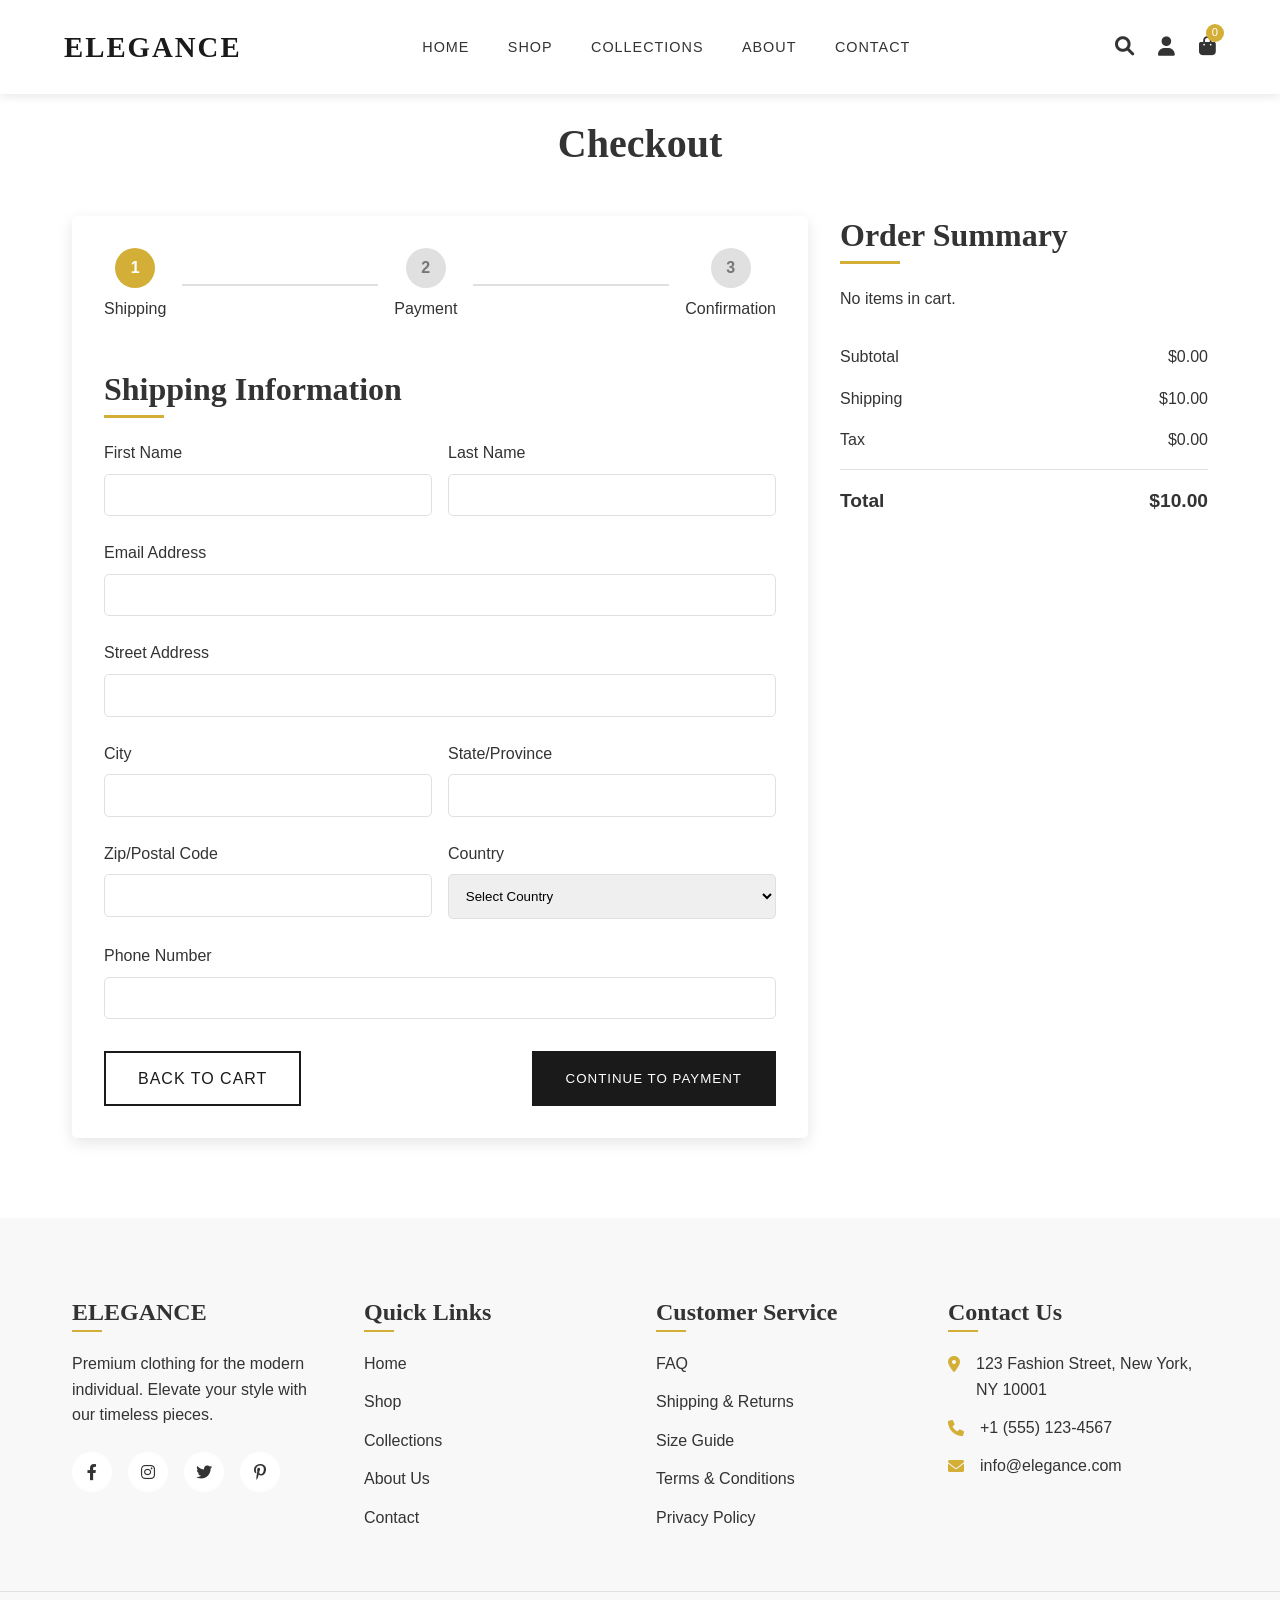
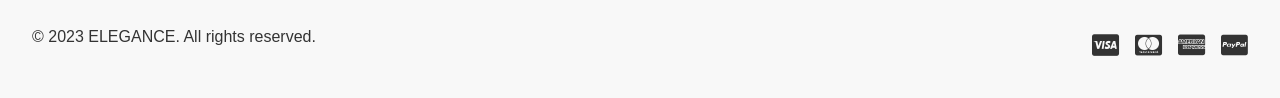
<file: checkout.html>
<!DOCTYPE html>
<html lang="en">
<head>
    <meta charset="UTF-8">
    <meta name="viewport" content="width=device-width, initial-scale=1.0">
    <title>Checkout | ELEGANCE</title>
    <link rel="stylesheet" href="styles.css">
    <link rel="stylesheet" href="https://cdnjs.cloudflare.com/ajax/libs/font-awesome/6.0.0-beta3/css/all.min.css">
</head>
<body>
    <header>
        <nav>
            <div class="logo">ELEGANCE</div>
            <ul class="nav-links">
                <li><a href="index.html">Home</a></li>
                <li><a href="shop.html">Shop</a></li>
                <li><a href="#">Collections</a></li>
                <li><a href="#">About</a></li>
                <li><a href="#">Contact</a></li>
            </ul>
            <div class="nav-icons">
                <a href="#"><i class="fas fa-search"></i></a>
                <a href="#"><i class="fas fa-user"></i></a>
                <a href="cart.html" class="cart-icon"><i class="fas fa-shopping-bag"></i><span class="cart-count">0</span></a>
            </div>
            <div class="hamburger">
                <div class="line"></div>
                <div class="line"></div>
                <div class="line"></div>
            </div>
        </nav>
    </header>

    <section class="checkout-section">
        <h1>Checkout</h1>
        
        <div class="checkout-container">
            <div class="checkout-form">
                <div class="checkout-steps">
                    <div class="step active">
                        <div class="step-number">1</div>
                        <div class="step-title">Shipping</div>
                    </div>
                    <div class="step-connector"></div>
                    <div class="step">
                        <div class="step-number">2</div>
                        <div class="step-title">Payment</div>
                    </div>
                    <div class="step-connector"></div>
                    <div class="step">
                        <div class="step-number">3</div>
                        <div class="step-title">Confirmation</div>
                    </div>
                </div>
                
                <!-- Shipping Information Form -->
                <div class="form-section shipping-form active">
                    <h2>Shipping Information</h2>
                    <form id="shipping-form">
                        <div class="form-row">
                            <div class="form-group">
                                <label for="first-name">First Name</label>
                                <input type="text" id="first-name" required>
                            </div>
                            <div class="form-group">
                                <label for="last-name">Last Name</label>
                                <input type="text" id="last-name" required>
                            </div>
                        </div>
                        <div class="form-group">
                            <label for="email">Email Address</label>
                            <input type="email" id="email" required>
                        </div>
                        <div class="form-group">
                            <label for="address">Street Address</label>
                            <input type="text" id="address" required>
                        </div>
                        <div class="form-row">
                            <div class="form-group">
                                <label for="city">City</label>
                                <input type="text" id="city" required>
                            </div>
                            <div class="form-group">
                                <label for="state">State/Province</label>
                                <input type="text" id="state" required>
                            </div>
                        </div>
                        <div class="form-row">
                            <div class="form-group">
                                <label for="zip">Zip/Postal Code</label>
                                <input type="text" id="zip" required>
                            </div>
                            <div class="form-group">
                                <label for="country">Country</label>
                                <select id="country" required>
                                    <option value="">Select Country</option>
                                    <option value="US">United States</option>
                                    <option value="CA">Canada</option>
                                    <option value="UK">United Kingdom</option>
                                    <option value="AU">Australia</option>
                                </select>
                            </div>
                        </div>
                        <div class="form-group">
                            <label for="phone">Phone Number</label>
                            <input type="tel" id="phone" required>
                        </div>
                        <div class="form-actions">
                            <a href="cart.html" class="btn-secondary">Back to Cart</a>
                            <button type="button" class="btn next-step">Continue to Payment</button>
                        </div>
                    </form>
                </div>
                
                <!-- Payment Information Form -->
                <div class="form-section payment-form">
                    <h2>Payment Information</h2>
                    <form id="payment-form">
                        <div class="payment-options">
                            <div class="payment-option active">
                                <input type="radio" id="credit-card" name="payment-method" value="credit-card" checked>
                                <label for="credit-card">Credit Card</label>
                            </div>
                            <div class="payment-option">
                                <input type="radio" id="paypal" name="payment-method" value="paypal">
                                <label for="paypal">PayPal</label>
                            </div>
                        </div>
                        
                        <div class="credit-card-form">
                            <div class="form-group">
                                <label for="card-name">Name on Card</label>
                                <input type="text" id="card-name" required>
                            </div>
                            <div class="form-group">
                                <label for="card-number">Card Number</label>
                                <input type="text" id="card-number" placeholder="XXXX XXXX XXXX XXXX" required>
                            </div>
                            <div class="form-row">
                                <div class="form-group">
                                    <label for="expiry">Expiry Date</label>
                                    <input type="text" id="expiry" placeholder="MM/YY" required>
                                </div>
                                <div class="form-group">
                                    <label for="cvv">CVV</label>
                                    <input type="text" id="cvv" placeholder="XXX" required>
                                </div>
                            </div>
                        </div>
                        
                        <div class="form-group billing-address">
                            <div class="checkbox-group">
                                <input type="checkbox" id="same-address" checked>
                                <label for="same-address">Billing address same as shipping</label>
                            </div>
                        </div>
                        
                        <div class="form-actions">
                            <button type="button" class="btn-secondary prev-step">Back to Shipping</button>
                            <button type="button" class="btn next-step">Complete Order</button>
                        </div>
                    </form>
                </div>
                
                <!-- Order Confirmation -->
                <div class="form-section confirmation">
                    <div class="confirmation-message">
                        <i class="fas fa-check-circle"></i>
                        <h2>Thank You for Your Order!</h2>
                        <p>Your order has been placed successfully.</p>
                        <p>Order #: <span class="order-number">ELG-12345</span></p>
                        <p>A confirmation email has been sent to <span class="order-email">your email address</span>.</p>
                        <div class="confirmation-actions">
                            <a href="shop.html" class="btn">Continue Shopping</a>
                        </div>
                    </div>
                </div>
            </div>
            
            <div class="order-summary">
                <h2>Order Summary</h2>
                <div class="order-items">
                    <!-- Order items will be dynamically generated here -->
                </div>
                <div class="summary-item">
                    <span>Subtotal</span>
                    <span class="subtotal">$0.00</span>
                </div>
                <div class="summary-item">
                    <span>Shipping</span>
                    <span class="shipping">$0.00</span>
                </div>
                <div class="summary-item">
                    <span>Tax</span>
                    <span class="tax">$0.00</span>
                </div>
                <div class="summary-divider"></div>
                <div class="summary-item total">
                    <span>Total</span>
                    <span class="total-price">$0.00</span>
                </div>
            </div>
        </div>
    </section>

    <footer>
        <div class="footer-content">
            <div class="footer-section">
                <h3>ELEGANCE</h3>
                <p>Premium clothing for the modern individual. Elevate your style with our timeless pieces.</p>
                <div class="social-icons">
                    <a href="#"><i class="fab fa-facebook-f"></i></a>
                    <a href="#"><i class="fab fa-instagram"></i></a>
                    <a href="#"><i class="fab fa-twitter"></i></a>
                    <a href="#"><i class="fab fa-pinterest-p"></i></a>
                </div>
            </div>
            <div class="footer-section">
                <h3>Quick Links</h3>
                <ul>
                    <li><a href="index.html">Home</a></li>
                    <li><a href="shop.html">Shop</a></li>
                    <li><a href="#">Collections</a></li>
                    <li><a href="#">About Us</a></li>
                    <li><a href="#">Contact</a></li>
                </ul>
            </div>
            <div class="footer-section">
                <h3>Customer Service</h3>
                <ul>
                    <li><a href="#">FAQ</a></li>
                    <li><a href="#">Shipping & Returns</a></li>
                    <li><a href="#">Size Guide</a></li>
                    <li><a href="#">Terms & Conditions</a></li>
                    <li><a href="#">Privacy Policy</a></li>
                </ul>
            </div>
            <div class="footer-section">
                <h3>Contact Us</h3>
                <ul class="contact-info">
                    <li><i class="fas fa-map-marker-alt"></i> 123 Fashion Street, New York, NY 10001</li>
                    <li><i class="fas fa-phone"></i> +1 (555) 123-4567</li>
                    <li><i class="fas fa-envelope"></i> info@elegance.com</li>
                </ul>
            </div>
        </div>
        <div class="footer-bottom">
            <p>&copy; 2023 ELEGANCE. All rights reserved.</p>
            <div class="payment-icons">
                <i class="fab fa-cc-visa"></i>
                <i class="fab fa-cc-mastercard"></i>
                <i class="fab fa-cc-amex"></i>
                <i class="fab fa-cc-paypal"></i>
            </div>
        </div>
    </footer>

    <script src="script.js"></script>
</body>
</html>
</file>
<file: styles.css>
/* Global Styles */
:root {
    --primary-color: #1a1a1a;
    --secondary-color: #f8f8f8;
    --accent-color: #d4af37;
    --text-color: #333;
    --light-gray: #f1f1f1;
    --medium-gray: #e0e0e0;
    --dark-gray: #777;
    --white: #fff;
    --black: #000;
    --font-primary: 'Playfair Display', serif;
    --font-secondary: 'Montserrat', sans-serif;
    --transition: all 0.3s ease;
    --box-shadow: 0 5px 15px rgba(0, 0, 0, 0.1);
}

@import url('https://fonts.googleapis.com/css2?family=Playfair+Display:wght@400;500;600;700&family=Montserrat:wght@300;400;500;600;700&display=swap');

* {
    margin: 0;
    padding: 0;
    box-sizing: border-box;
}

html {
    scroll-behavior: smooth;
}

body {
    font-family: var(--font-secondary);
    color: var(--text-color);
    line-height: 1.6;
    background-color: var(--white);
    overflow-x: hidden;
}

h1, h2, h3, h4, h5, h6 {
    font-family: var(--font-primary);
    font-weight: 600;
    margin-bottom: 1rem;
    line-height: 1.2;
}

h1 {
    font-size: 2.5rem;
}

h2 {
    font-size: 2rem;
    margin-bottom: 2rem;
    position: relative;
    display: inline-block;
}

h2:after {
    content: '';
    position: absolute;
    bottom: -10px;
    left: 0;
    width: 60px;
    height: 3px;
    background-color: var(--accent-color);
}

h3 {
    font-size: 1.5rem;
}

p {
    margin-bottom: 1rem;
}

a {
    text-decoration: none;
    color: var(--text-color);
    transition: var(--transition);
}

a:hover {
    color: var(--accent-color);
}

ul {
    list-style: none;
}

img {
    max-width: 100%;
    height: auto;
    display: block;
}

section {
    padding: 5rem 0;
}

.container {
    width: 90%;
    max-width: 1200px;
    margin: 0 auto;
}

.btn {
    display: inline-block;
    background-color: var(--primary-color);
    color: var(--white);
    padding: 0.8rem 2rem;
    border: 2px solid var(--primary-color);
    font-family: var(--font-secondary);
    font-weight: 500;
    text-transform: uppercase;
    letter-spacing: 1px;
    cursor: pointer;
    transition: var(--transition);
}

.btn:hover {
    background-color: transparent;
    color: var(--primary-color);
}

.btn-secondary {
    background-color: transparent;
    color: var(--primary-color);
    border: 2px solid var(--primary-color);
    padding: 0.8rem 2rem;
    font-family: var(--font-secondary);
    font-weight: 500;
    text-transform: uppercase;
    letter-spacing: 1px;
    cursor: pointer;
    transition: var(--transition);
}

.btn-secondary:hover {
    background-color: var(--primary-color);
    color: var(--white);
}

/* Header & Navigation */
header {
    position: fixed;
    top: 0;
    left: 0;
    width: 100%;
    z-index: 1000;
    background-color: var(--white);
    box-shadow: 0 2px 10px rgba(0, 0, 0, 0.1);
}

nav {
    display: flex;
    justify-content: space-between;
    align-items: center;
    padding: 1.5rem 5%;
}

.logo {
    font-family: var(--font-primary);
    font-size: 1.8rem;
    font-weight: 700;
    letter-spacing: 2px;
    color: var(--primary-color);
}

.nav-links {
    display: flex;
    align-items: center;
}

.nav-links li {
    margin: 0 1.2rem;
}

.nav-links a {
    font-size: 0.9rem;
    font-weight: 500;
    text-transform: uppercase;
    letter-spacing: 1px;
    position: relative;
}

.nav-links a:after {
    content: '';
    position: absolute;
    bottom: -5px;
    left: 0;
    width: 0;
    height: 2px;
    background-color: var(--accent-color);
    transition: var(--transition);
}

.nav-links a:hover:after,
.nav-links a.active:after {
    width: 100%;
}

.nav-icons {
    display: flex;
    align-items: center;
}

.nav-icons a {
    margin-left: 1.5rem;
    font-size: 1.2rem;
    position: relative;
}

.cart-icon {
    position: relative;
}

.cart-count {
    position: absolute;
    top: -8px;
    right: -8px;
    background-color: var(--accent-color);
    color: var(--white);
    font-size: 0.7rem;
    width: 18px;
    height: 18px;
    border-radius: 50%;
    display: flex;
    justify-content: center;
    align-items: center;
}

.hamburger {
    display: none;
    cursor: pointer;
}

.hamburger .line {
    width: 25px;
    height: 3px;
    background-color: var(--primary-color);
    margin: 5px 0;
    transition: var(--transition);
}

/* Hero Section */
.hero {
    height: 100vh;
    background-image: linear-gradient(rgba(0, 0, 0, 0.5), rgba(0, 0, 0, 0.5)), url('https://images.unsplash.com/photo-1490481651871-ab68de25d43d?ixlib=rb-4.0.3&ixid=M3wxMjA3fDB8MHxwaG90by1wYWdlfHx8fGVufDB8fHx8fA%3D%3D&auto=format&fit=crop&w=2070&q=80');
    background-size: cover;
    background-position: center;
    display: flex;
    justify-content: center;
    align-items: center;
    text-align: center;
    color: var(--white);
    padding-top: 80px;
}

.hero-content {
    max-width: 800px;
    padding: 0 2rem;
}

.hero h1 {
    font-size: 4rem;
    margin-bottom: 1.5rem;
    letter-spacing: 2px;
}

.hero p {
    font-size: 1.2rem;
    margin-bottom: 2rem;
    letter-spacing: 1px;
}

/* Featured Categories */
.featured {
    text-align: center;
    background-color: var(--secondary-color);
}

.featured-categories {
    display: grid;
    grid-template-columns: repeat(3, 1fr);
    gap: 2rem;
    margin-top: 3rem;
}

.category {
    position: relative;
    overflow: hidden;
    border-radius: 5px;
    box-shadow: var(--box-shadow);
    transition: var(--transition);
}

.category:hover {
    transform: translateY(-10px);
}

.category img {
    width: 100%;
    height: 400px;
    object-fit: cover;
    transition: var(--transition);
}

.category:hover img {
    transform: scale(1.05);
}

.category h3 {
    position: absolute;
    top: 20px;
    left: 20px;
    color: var(--white);
    font-size: 1.8rem;
    z-index: 1;
}

.category .btn-secondary {
    position: absolute;
    bottom: 20px;
    left: 50%;
    transform: translateX(-50%);
    background-color: var(--white);
    color: var(--primary-color);
    border-color: var(--white);
    z-index: 1;
}

.category .btn-secondary:hover {
    background-color: var(--accent-color);
    border-color: var(--accent-color);
    color: var(--white);
}

.category::after {
    content: '';
    position: absolute;
    top: 0;
    left: 0;
    width: 100%;
    height: 100%;
    background: linear-gradient(to bottom, rgba(0, 0, 0, 0.3), rgba(0, 0, 0, 0.6));
}

/* Trending Products */
.trending {
    text-align: center;
}

.product-slider {
    display: grid;
    grid-template-columns: repeat(4, 1fr);
    gap: 2rem;
    margin-top: 3rem;
}

.product-card {
    position: relative;
    transition: var(--transition);
}

.product-card:hover {
    transform: translateY(-10px);
}

.product-image {
    position: relative;
    overflow: hidden;
    border-radius: 5px;
    margin-bottom: 1rem;
}

.product-image img {
    width: 100%;
    height: 300px;
    object-fit: cover;
    transition: var(--transition);
}

.product-card:hover .product-image img {
    transform: scale(1.05);
}

.product-actions {
    position: absolute;
    bottom: -50px;
    left: 0;
    width: 100%;
    display: flex;
    justify-content: center;
    gap: 1rem;
    transition: var(--transition);
    opacity: 0;
}

.product-card:hover .product-actions {
    bottom: 20px;
    opacity: 1;
}

.product-actions button {
    background-color: var(--white);
    color: var(--primary-color);
    width: 40px;
    height: 40px;
    border-radius: 50%;
    border: none;
    display: flex;
    justify-content: center;
    align-items: center;
    cursor: pointer;
    transition: var(--transition);
}

.product-actions button:hover {
    background-color: var(--accent-color);
    color: var(--white);
}

.product-card h3 {
    font-size: 1.1rem;
    margin-bottom: 0.5rem;
}

.price {
    font-weight: 600;
    color: var(--accent-color);
}

/* Testimonials */
.testimonials {
    background-color: var(--secondary-color);
    text-align: center;
}

.testimonial-container {
    display: grid;
    grid-template-columns: repeat(3, 1fr);
    gap: 2rem;
    margin-top: 3rem;
}

.testimonial {
    background-color: var(--white);
    padding: 2rem;
    border-radius: 5px;
    box-shadow: var(--box-shadow);
}

.stars {
    color: var(--accent-color);
    margin-bottom: 1rem;
}

.testimonial p {
    font-style: italic;
    margin-bottom: 1.5rem;
}

.customer h4 {
    font-family: var(--font-secondary);
    font-weight: 600;
}

/* Newsletter */
.newsletter {
    background-color: var(--primary-color);
    color: var(--white);
    text-align: center;
    padding: 4rem 0;
}

.newsletter-content {
    max-width: 600px;
    margin: 0 auto;
}

.newsletter h2:after {
    left: 50%;
    transform: translateX(-50%);
}

.newsletter form {
    display: flex;
    margin-top: 2rem;
    box-shadow: var(--box-shadow);
}

.newsletter input {
    flex: 1;
    padding: 1rem;
    border: none;
    font-family: var(--font-secondary);
}

.newsletter .btn {
    border-radius: 0;
}

/* Footer */
footer {
    background-color: var(--secondary-color);
    padding: 5rem 0 0;
}

.footer-content {
    display: grid;
    grid-template-columns: repeat(4, 1fr);
    gap: 2rem;
    max-width: 1200px;
    margin: 0 auto;
    padding: 0 2rem;
}

.footer-section h3 {
    margin-bottom: 1.5rem;
    position: relative;
    display: inline-block;
}

.footer-section h3:after {
    content: '';
    position: absolute;
    bottom: -5px;
    left: 0;
    width: 30px;
    height: 2px;
    background-color: var(--accent-color);
}

.footer-section p {
    margin-bottom: 1.5rem;
}

.social-icons {
    display: flex;
    gap: 1rem;
}

.social-icons a {
    display: flex;
    justify-content: center;
    align-items: center;
    width: 40px;
    height: 40px;
    background-color: var(--white);
    border-radius: 50%;
    transition: var(--transition);
}

.social-icons a:hover {
    background-color: var(--accent-color);
    color: var(--white);
}

.footer-section ul li {
    margin-bottom: 0.8rem;
}

.contact-info li {
    display: flex;
    align-items: flex-start;
    gap: 1rem;
    margin-bottom: 1rem;
}

.contact-info i {
    color: var(--accent-color);
    margin-top: 5px;
}

.footer-bottom {
    display: flex;
    justify-content: space-between;
    align-items: center;
    padding: 2rem;
    margin-top: 3rem;
    border-top: 1px solid var(--medium-gray);
}

.payment-icons {
    display: flex;
    gap: 1rem;
    font-size: 1.5rem;
}

/* Shop Page */
.shop-header {
    background-image: linear-gradient(rgba(0, 0, 0, 0.5), rgba(0, 0, 0, 0.5)), url('https://images.unsplash.com/photo-1441986300917-64674bd600d8?ixlib=rb-4.0.3&ixid=M3wxMjA3fDB8MHxwaG90by1wYWdlfHx8fGVufDB8fHx8fA%3D%3D&auto=format&fit=crop&w=2070&q=80');
    background-size: cover;
    background-position: center;
    height: 300px;
    display: flex;
    flex-direction: column;
    justify-content: center;
    align-items: center;
    text-align: center;
    color: var(--white);
    margin-top: 80px;
}

.shop-container {
    display: grid;
    grid-template-columns: 250px 1fr;
    gap: 2rem;
    max-width: 1200px;
    margin: 0 auto;
    padding: 0 2rem;
}

.filter-sidebar {
    padding: 2rem;
    background-color: var(--secondary-color);
    border-radius: 5px;
    position: sticky;
    top: 100px;
    height: fit-content;
}

.filter-section {
    margin-bottom: 2rem;
}

.filter-section h3 {
    margin-bottom: 1rem;
    font-size: 1.2rem;
}

.filter-options li {
    margin-bottom: 0.5rem;
    display: flex;
    align-items: center;
}

.filter-options input[type="checkbox"] {
    margin-right: 0.5rem;
}

.price-range {
    margin-top: 1rem;
}

.price-inputs {
    display: flex;
    justify-content: space-between;
    margin-top: 0.5rem;
}

.color-options {
    display: flex;
    flex-wrap: wrap;
    gap: 0.5rem;
    margin-top: 1rem;
}

.color-option {
    width: 30px;
    height: 30px;
    border-radius: 50%;
    cursor: pointer;
    transition: var(--transition);
}

.color-option:hover, .color-option.active {
    transform: scale(1.1);
    box-shadow: 0 0 0 2px var(--accent-color);
}

.size-options {
    display: flex;
    flex-wrap: wrap;
    gap: 0.5rem;
    margin-top: 1rem;
}

.size-option {
    width: 40px;
    height: 40px;
    display: flex;
    justify-content: center;
    align-items: center;
    border: 1px solid var(--medium-gray);
    cursor: pointer;
    transition: var(--transition);
}

.size-option:hover, .size-option.active {
    background-color: var(--primary-color);
    color: var(--white);
    border-color: var(--primary-color);
}

.filter-reset {
    width: 100%;
    margin-top: 1rem;
}

.sort-bar {
    display: flex;
    justify-content: space-between;
    align-items: center;
    margin-bottom: 2rem;
}

.sort-options {
    display: flex;
    align-items: center;
    gap: 0.5rem;
}

.sort-options select {
    padding: 0.5rem;
    border: 1px solid var(--medium-gray);
    border-radius: 5px;
    font-family: var(--font-secondary);
}

.products {
    display: grid;
    grid-template-columns: repeat(3, 1fr);
    gap: 2rem;
}

.pagination {
    display: flex;
    justify-content: center;
    align-items: center;
    margin-top: 3rem;
}

.pagination-btn {
    background: none;
    border: none;
    cursor: pointer;
    font-size: 1rem;
    padding: 0.5rem;
    color: var(--dark-gray);
    transition: var(--transition);
}

.pagination-btn:hover {
    color: var(--primary-color);
}

.page-numbers {
    display: flex;
    gap: 0.5rem;
    margin: 0 1rem;
}

.page-number {
    width: 40px;
    height: 40px;
    display: flex;
    justify-content: center;
    align-items: center;
    border: 1px solid var(--medium-gray);
    background: none;
    cursor: pointer;
    transition: var(--transition);
}

.page-number:hover, .page-number.active {
    background-color: var(--primary-color);
    color: var(--white);
    border-color: var(--primary-color);
}

/* Cart Page */
.cart-section {
    max-width: 1200px;
    margin: 120px auto 5rem;
    padding: 0 2rem;
}

.cart-section h1 {
    margin-bottom: 3rem;
    text-align: center;
}

.cart-container {
    display: grid;
    grid-template-columns: 2fr 1fr;
    gap: 2rem;
}

.cart-items {
    background-color: var(--white);
    border-radius: 5px;
    box-shadow: var(--box-shadow);
    padding: 2rem;
}

.empty-cart-message {
    text-align: center;
    padding: 3rem 0;
}

.empty-cart-message i {
    font-size: 4rem;
    color: var(--medium-gray);
    margin-bottom: 1rem;
}

.empty-cart-message p {
    font-size: 1.2rem;
    margin-bottom: 2rem;
}

.cart-item {
    display: grid;
    grid-template-columns: 100px 1fr auto;
    gap: 1.5rem;
    padding: 1.5rem 0;
    border-bottom: 1px solid var(--medium-gray);
}

.cart-item:last-child {
    border-bottom: none;
}

.cart-item-image {
    width: 100px;
    height: 100px;
    object-fit: cover;
    border-radius: 5px;
}

.cart-item-details h3 {
    font-size: 1.1rem;
    margin-bottom: 0.5rem;
}

.cart-item-details p {
    color: var(--dark-gray);
    margin-bottom: 0.5rem;
}

.cart-item-quantity {
    display: flex;
    align-items: center;
    gap: 0.5rem;
    margin-top: 1rem;
}

.quantity-btn {
    width: 30px;
    height: 30px;
    display: flex;
    justify-content: center;
    align-items: center;
    background-color: var(--light-gray);
    border: none;
    cursor: pointer;
    transition: var(--transition);
}

.quantity-btn:hover {
    background-color: var(--medium-gray);
}

.quantity-input {
    width: 40px;
    height: 30px;
    text-align: center;
    border: 1px solid var(--medium-gray);
}

.cart-item-price {
    font-weight: 600;
    font-size: 1.1rem;
}

.cart-item-remove {
    color: var(--dark-gray);
    cursor: pointer;
    transition: var(--transition);
    margin-top: 1rem;
    display: inline-block;
}

.cart-item-remove:hover {
    color: #ff4136;
}

.cart-summary {
    background-color: var(--secondary-color);
    border-radius: 5px;
    box-shadow: var(--box-shadow);
    padding: 2rem;
    position: sticky;
    top: 100px;
    height: fit-content;
}

.cart-summary h2 {
    margin-bottom: 2rem;
}

.summary-item {
    display: flex;
    justify-content: space-between;
    margin-bottom: 1rem;
}

.summary-divider {
    height: 1px;
    background-color: var(--medium-gray);
    margin: 1rem 0;
}

.summary-item.total {
    font-size: 1.2rem;
    font-weight: 600;
}

.promo-code {
    display: flex;
    margin: 2rem 0;
}

.promo-code input {
    flex: 1;
    padding: 0.8rem;
    border: 1px solid var(--medium-gray);
    border-right: none;
    font-family: var(--font-secondary);
}

.promo-code .btn-secondary {
    border-radius: 0;
}

.checkout-btn {
    width: 100%;
    margin-bottom: 1.5rem;
}

.checkout-btn:disabled {
    background-color: var(--medium-gray);
    border-color: var(--medium-gray);
    cursor: not-allowed;
}

.payment-methods {
    text-align: center;
}

.payment-methods p {
    margin-bottom: 0.5rem;
    color: var(--dark-gray);
}

.payment-icons {
    display: flex;
    justify-content: center;
    gap: 1rem;
    font-size: 1.5rem;
}

.you-may-like {
    max-width: 1200px;
    margin: 0 auto;
    padding: 5rem 2rem;
    text-align: center;
}

.you-may-like .product-slider {
    grid-template-columns: repeat(3, 1fr);
}

/* Checkout Page */
.checkout-section {
    max-width: 1200px;
    margin: 120px auto 5rem;
    padding: 0 2rem;
}

.checkout-section h1 {
    margin-bottom: 3rem;
    text-align: center;
}

.checkout-container {
    display: grid;
    grid-template-columns: 2fr 1fr;
    gap: 2rem;
}

.checkout-form {
    background-color: var(--white);
    border-radius: 5px;
    box-shadow: var(--box-shadow);
    padding: 2rem;
}

.checkout-steps {
    display: flex;
    justify-content: space-between;
    align-items: center;
    margin-bottom: 3rem;
}

.step {
    display: flex;
    flex-direction: column;
    align-items: center;
    position: relative;
}

.step-number {
    width: 40px;
    height: 40px;
    border-radius: 50%;
    background-color: var(--medium-gray);
    color: var(--dark-gray);
    display: flex;
    justify-content: center;
    align-items: center;
    font-weight: 600;
    margin-bottom: 0.5rem;
}

.step.active .step-number {
    background-color: var(--accent-color);
    color: var(--white);
}

.step-connector {
    flex: 1;
    height: 2px;
    background-color: var(--medium-gray);
    margin: 0 1rem;
}

.form-section {
    display: none;
}

.form-section.active {
    display: block;
}

.form-section h2 {
    margin-bottom: 2rem;
}

.form-group {
    margin-bottom: 1.5rem;
}

.form-row {
    display: grid;
    grid-template-columns: 1fr 1fr;
    gap: 1rem;
}

label {
    display: block;
    margin-bottom: 0.5rem;
    font-weight: 500;
}

input, select {
    width: 100%;
    padding: 0.8rem;
    border: 1px solid var(--medium-gray);
    border-radius: 5px;
    font-family: var(--font-secondary);
}

.form-actions {
    display: flex;
    justify-content: space-between;
    margin-top: 2rem;
}

.payment-options {
    display: flex;
    gap: 2rem;
    margin-bottom: 2rem;
}

.payment-option {
    display: flex;
    align-items: center;
    gap: 0.5rem;
}

.checkbox-group {
    display: flex;
    align-items: center;
    gap: 0.5rem;
}

.checkbox-group input {
    width: auto;
}

.confirmation-message {
    text-align: center;
    padding: 3rem 0;
}

.confirmation-message i {
    font-size: 5rem;
    color: #2ECC40;
    margin-bottom: 1.5rem;
}

.confirmation-message h2 {
    margin-bottom: 1rem;
}

.confirmation-message p {
    margin-bottom: 0.5rem;
}

.order-number, .order-email {
    font-weight: 600;
}

.confirmation-actions {
    margin-top: 2rem;
}

.order-items {
    margin-bottom: 2rem;
}

.order-item {
    display: flex;
    gap: 1rem;
    padding: 1rem 0;
    border-bottom: 1px solid var(--medium-gray);
}

.order-item:last-child {
    border-bottom: none;
}

.order-item-image {
    width: 60px;
    height: 60px;
    object-fit: cover;
    border-radius: 5px;
}

.order-item-details {
    flex: 1;
}

.order-item-details h3 {
    font-size: 0.9rem;
    margin-bottom: 0.2rem;
}

.order-item-details p {
    font-size: 0.8rem;
    color: var(--dark-gray);
}

.order-item-price {
    font-weight: 600;
}

/* Responsive Design */
@media (max-width: 1024px) {
    .featured-categories,
    .product-slider,
    .testimonial-container {
        grid-template-columns: repeat(2, 1fr);
    }
    
    .footer-content {
        grid-template-columns: repeat(2, 1fr);
    }
    
    .shop-container {
        grid-template-columns: 200px 1fr;
    }
    
    .products {
        grid-template-columns: repeat(2, 1fr);
    }
}

@media (max-width: 768px) {
    .nav-links, .nav-icons {
        display: none;
    }
    
    .hamburger {
        display: block;
    }
    
    .hero h1 {
        font-size: 3rem;
    }
    
    .featured-categories,
    .product-slider,
    .testimonial-container {
        grid-template-columns: 1fr;
    }
    
    .shop-container {
        grid-template-columns: 1fr;
    }
    
    .filter-sidebar {
        position: static;
        margin-bottom: 2rem;
    }
    
    .cart-container,
    .checkout-container {
        grid-template-columns: 1fr;
    }
    
    .cart-summary,
    .order-summary {
        position: static;
        margin-top: 2rem;
    }
    
    .form-row {
        grid-template-columns: 1fr;
    }
}

@media (max-width: 480px) {
    .hero h1 {
        font-size: 2.5rem;
    }
    
    .btn, .btn-secondary {
        padding: 0.8rem 1.5rem;
    }
    
    .footer-content {
        grid-template-columns: 1fr;
    }
    
    .footer-bottom {
        flex-direction: column;
        gap: 1rem;
    }
    
    .cart-item {
        grid-template-columns: 80px 1fr;
    }
    
    .cart-item-price {
        grid-column: 2;
    }
}
</file>
